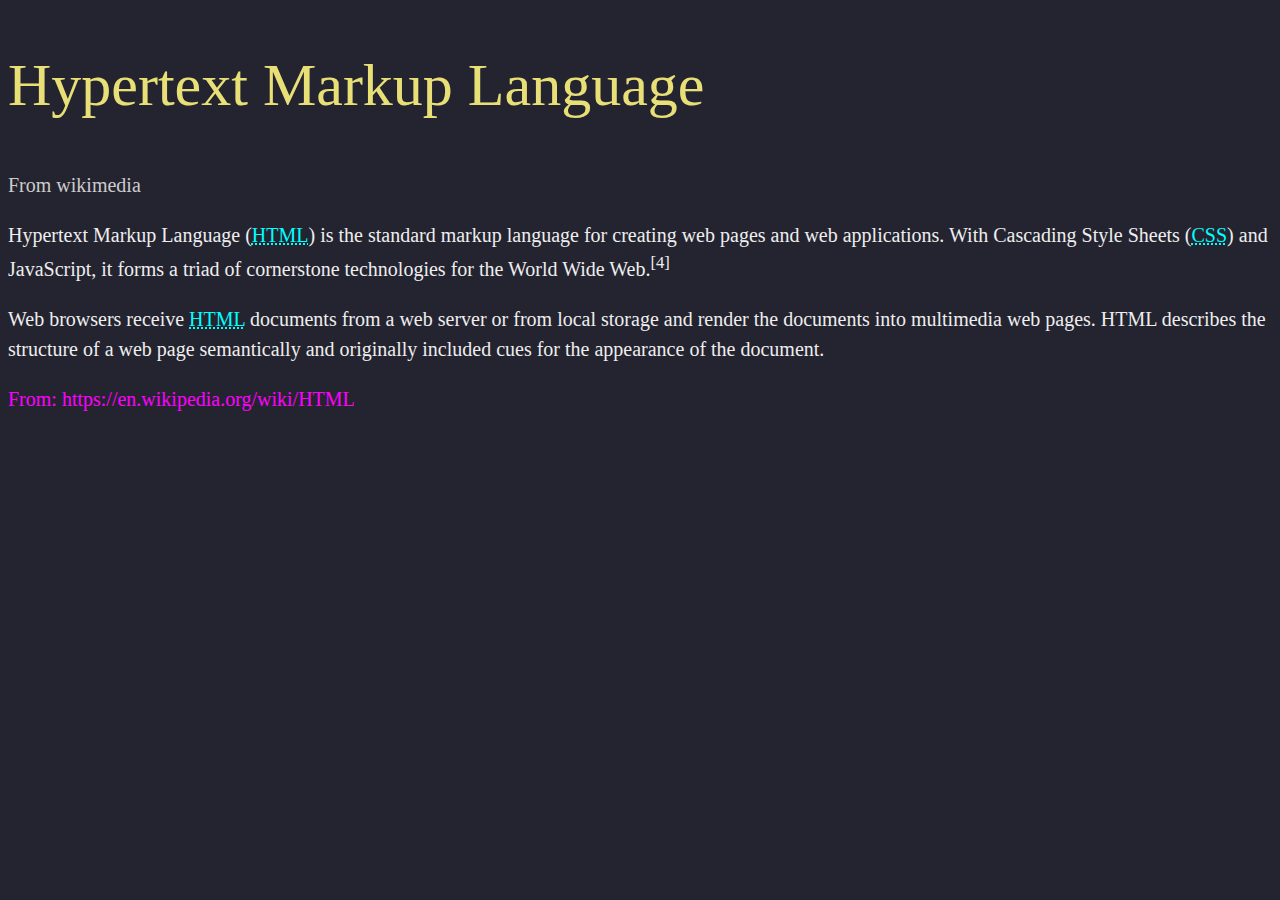
<file: challenge-2.html>
<!DOCTYPE html>
<html lang="en">
<head>
  <title>Challenge 2</title>
  <style>
    /* Your styles here */
    /* Style the text in this example */
    /* Everything should use the same font apply the font-family to the body tag */
    body {
      /* Set the font-family to 'Helvetica Neue' */
      font-family: 'Helvetica Neue';
      /* Set the font-size to 20px */
      font-size: 20px;
      /* Change the line-height: 1.5; */
      line-height: 1.5;
      /* Set the (foreground) color: #eee; */
      color: #eee;
      /* Set the background-color: rgb(36, 36, 48); */
      background-color: rgb(36, 36, 48);
    }

    /* The link is hard to read change the color */
    /* Set the color of the anchor tag */
    a {
      /* Set the (foreground) color: #f0f; */
      color: #f0f;
      /* Set the text-decoration: none; */
      text-decoration: none;
    }

    /* make the abbr stand out */
    abbr {
      /* Set the color: cyan; */
      color: cyan;
      /* Set the text-decoration: underline; */
      text-decoration: underline;
      /* Set the text-decoration-style: dotted; */
      text-decoration-style: dotted;
    }

    /* Style the header */
    h1 {
      /* color rgb(232, 224, 119) */
      color: rgb(232, 224, 119);
      /* font-weight lighter */
      font-weight: lighter;
      /* font-size 3em */
      font-size: 3em;
    }

    /* maybe the small should not be so small */
    small {
      /* color #ccc */
      color: #ccc;
      /* font-weight lighter */
      font-weight: lighter;
      /* font-size 1em */
      font-size: 1em;
    }

    /* 
    
    Stretch Challenges: 

    1. Adjust the font size to a value that you think looks best
    2. Adjust the line height to a value you think looks best
    3. Change the colors to colors that looks good and work well. 
      - Keep in mind that the text should easy to read for everyone.
      
     */
  </style>
</head>

<body>
  <article>
    <header>
      <h1>Hypertext Markup Language</h1>
      <small>From wikimedia</small>
    </header>

    <p>
      Hypertext Markup Language (<abbr title="Hyper Text Markup Language">HTML</abbr>) is the standard markup language
      for creating web pages and web applications. With Cascading Style
      Sheets (<abbr title="Cascading Style Sheets">CSS</abbr>) and JavaScript, it forms a triad of cornerstone
      technologies for the World Wide Web.<sup>[4]</sup>
    </p>

    <p>
      Web browsers receive <abbr title="Hyper Text Markup Language">HTML</abbr> documents from a web server or from
      local storage and render the documents into multimedia web pages.
      HTML describes the structure of a web page semantically and
      originally included cues for the appearance of the document.
    </p>

    <footer>
      <p><a href="">From: https://en.wikipedia.org/wiki/HTML</a></p>
    </footer>
  </article>
</body>

</html>
</file>
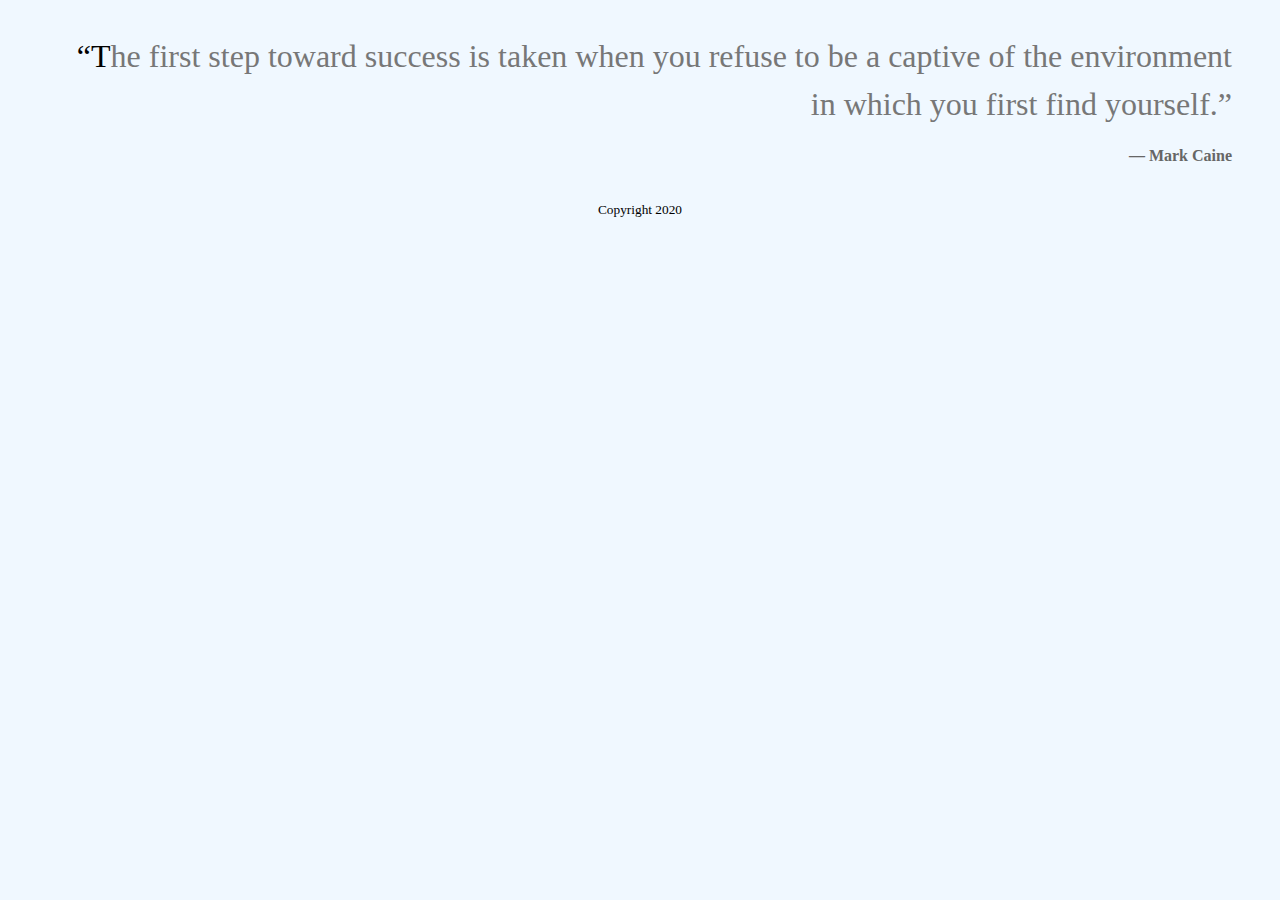
<file: challenge-3.html>
<!DOCTYPE html>
<html lang="en">
  <head>
    <title>Challenge 3</title>
    <style>
      /* Style the blockquote */
      blockquote {
        /* make the font size large size : 2em */
        font-size: 2em;
        /* Use a serif font family : Georgia */
        font-family: Georgia;
        /* Needs some line space use 1.5 */
        line-height: 1.5;
        /* Set the color #777 medium gray */
        color: #777;
        /* Use text-align: right */
        text-align: right;
      }

      /* Style the first letter */
      /* Look at this selector it applies it's rules only to the first 
    letter of the blockaquote */
      blockquote::first-letter {
        /* Set the color #000 */
        color: #000;
      }

      /* Style the author */
      /* Look at this selector. The styles are only applied to footer 
    tags that are inside a blockquote */
      blockquote footer {
        /* Make the font smaller size 0.5em */
        font-size: 0.5em;
        /* Make the font bold */
        font-weight: bold;
        /* Change the color #666 */
        color: #666;
      }

      body {
        background-color: aliceblue;
      }

      #page-footer {
        text-align: center;
      }

      /* 
    
    Notice the styles above don't apply to the footer at the 
    the bottom of the page because it is not inside a blockquote. */

      /* 
      Stretch Challenges: 
        - Adjust the values here to taste
        - Change the font-size 
        - Change the line-height
        - Change the color
        - Add a rule that applies to the body tag
          - Change the background color
          - Adjust the foreground color to make sure the text is easy to read
        - Add a style for the footer at the bottom of the page
     
      */
    </style>
  </head>

  <body>
    <blockquote>
      &ldquo;The first step toward success is taken when you refuse to be a
      captive of the environment in which you first find yourself.&rdquo;
      <footer>
        <p>&mdash; Mark Caine</p>
      </footer>
    </blockquote>
    <footer id="page-footer">
      <small>Copyright 2020</small>
    </footer>
  </body>
</html>
</file>
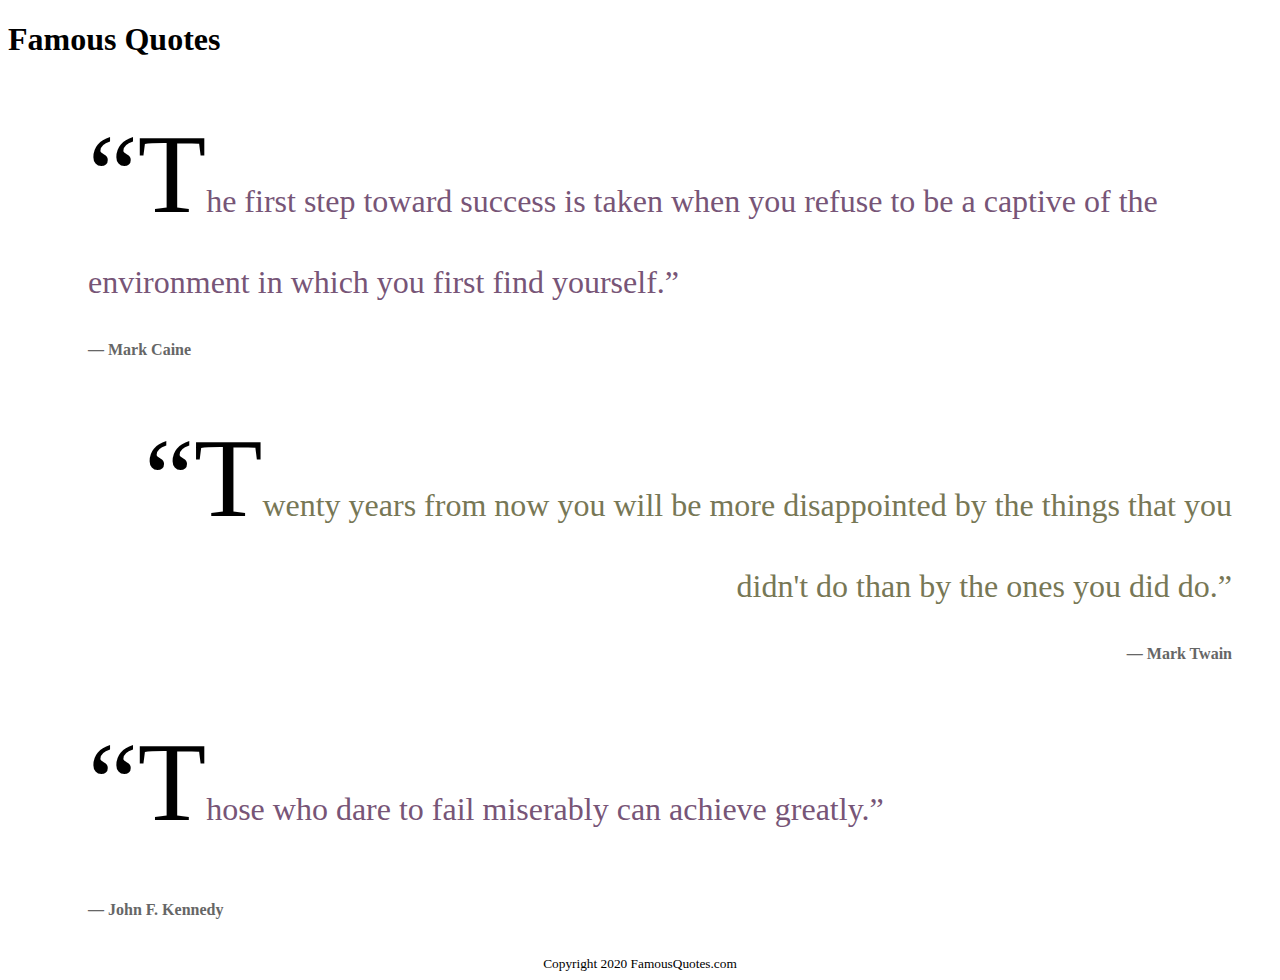
<file: challenge-4.html>
<!DOCTYPE html>
<html lang="en">
  <head>
    <title>Challenge 4</title>
    <style>
      /* In this example you will need to write the selectors yourself! */

      /* Style the list use the selector: ul { ... your styles here... } */
      ul {
        /* Remove the bullet list-style none */
        list-style: none;
      }

      /* Style the blockquote: blockquote { ... } */
      blockquote {
        /* make the font large 2em */
        font-size: 2em;
        /* Set the font to a serif use Gerogia */
        font-family: Georgia;
        /* Needs some line height 1.5 */
        line-height: 1.5;
      }

      /* Here are some new selectors */

      /* Even numbered list items */
      li:nth-child(even) {
        /* Set the color #775 */
        color: #775;
        /* Align the text to the right */
        text-align: right;
      }

      /* These style will use some advanced selectors. */
      /* In this case you need to select only the */
      /* odd numbered list items */
      li:nth-child(odd) {
        /* Set the color #757 */
        color: #757;
        /* Align the text to the left */
        text-align: left;
      }

      /* Style the first letter */
      blockquote::first-letter {
        /* Set the color #000 */
        color: #000;
        /* Try changing the font size */
        font-size: 7rem;
      }

      /* Here you need to style the authors name. */
      /* The name is in a footer tag that is inside a blockquote. */
      /* If you use footer as the selector it would also affect the */
      /* the footer at the top of the page. To solve this use  */
      /* blockqoute footer { ... } This selector will only target */
      /* footer tags that exist inside a blockquote */

      /* Style the author */
      blockquote footer {
        /* Make the font smaller 0.5em */
        font-size: 0.5em;
        /* Make the font weight bold */
        font-weight: bold;
        /* Change the color #666 */
        color: #666;
      }

      /* Now style the footer at the bottom of the page */
      /* This footer is a child of main. Use this selector: */
      /* main > footer */
      /* this is an elegant solution, in a previous example i gave the footer and id */
      main > footer {
        /* text align center */
        text-align: center;
      }

      /* 
      Stretch Challenges
      
      - Adjust the colors. 
      - Swap the alignment. Currently the even list items are on the 
      left and the odd numbered items are on the right. Swap these. 
      - Choose some different fonts. The example currently uses Georgia. 
      - Adjust the style of the author's name. Your goal is to make the 
      legible but have a style that makes it clear that it's associated
      with the quote but not part of quoted text itself. 
      
     */
    </style>
  </head>

  <body>
    <main>
      <header>
        <h1>Famous Quotes</h1>
      </header>

      <ul>
        <li>
          <blockquote>
            <p>
              &ldquo;The first step toward success is taken when you refuse to
              be a captive of the environment in which you first find
              yourself.&rdquo;
            </p>
            <footer>
              <p>&mdash; Mark Caine</p>
            </footer>
          </blockquote>
        </li>

        <li>
          <blockquote>
            <p>
              &ldquo;Twenty years from now you will be more disappointed by the
              things that you didn't do than by the ones you did do.&rdquo;
            </p>
            <footer>
              <p>&mdash; Mark Twain</p>
            </footer>
          </blockquote>
        </li>

        <li>
          <blockquote>
            <p>
              &ldquo;Those who dare to fail miserably can achieve
              greatly.&rdquo;
            </p>
            <footer>
              <p>&mdash; John F. Kennedy</p>
            </footer>
          </blockquote>
        </li>
      </ul>

      <footer>
        <small>Copyright 2020 FamousQuotes.com</small>
      </footer>
    </main>
  </body>
</html>
</file>
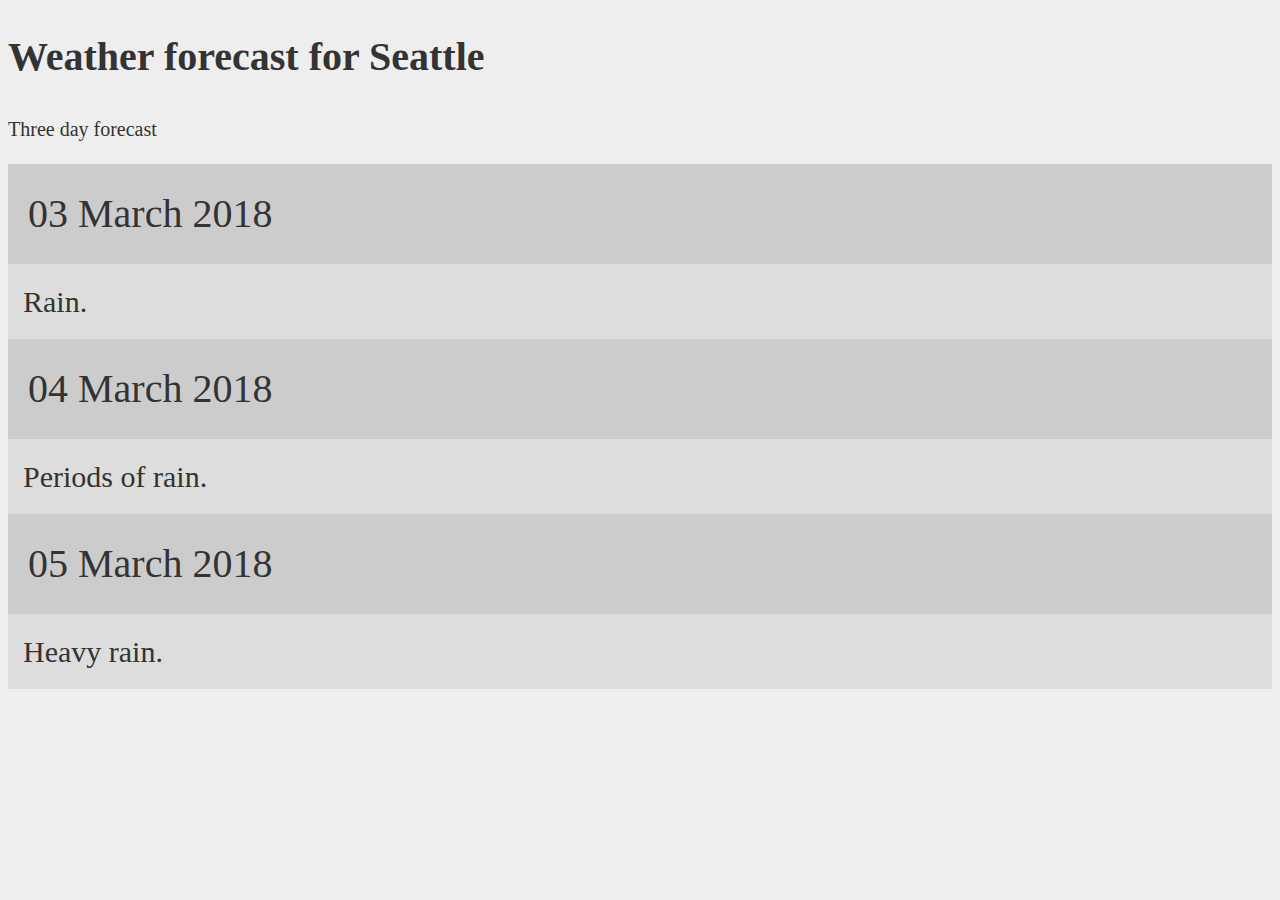
<file: challenge-5.html>
<!DOCTYPE html>
<html lang="en">
  <head>
    <title>Challenge 5</title>
    <style>
      /* Style the weather report */

      /* Apply the following styles to the body */
      body {
        /* font family 'Helvetica Neue' */
        font-family: 'Helvetica Neue';
        /* font size 20px */
        font-size: 20px;
        /* line height 1.5 */
        line-height: 1.5;
        /* Color #333 dark gray */
        color: #333;
        /* background color #eee light gray */
        background-color: #eee;
      }

      /* Style the dt (definition title) */
      dt {
        /* Make the font really big! 2em */
        font-size: 2em;
        /* Make the background color light gray #ccc */
        background-color: #ccc;
      }

      /* Style the dd (definition) */
      dd {
        /* make the font big 1.5em */
        font-size: 1.5em;
        /* Background color #ddd */
        background-color: #ddd;
        /* Remove the margin by setting margin: 0 */
        margin: 0;
      }

      /* Style both the dt and dd */
      /* Using the comma groups selectors */
      dt,
      dd {
        /* Add some space between these elements and their content */
        /* padding: 0.5em */
        padding: 0.5em;
      }

      /* 
      Stretch Challenges: 
    
      - Adjust these styles to your taste. What do you think would 
        look best here? 
      - Edit the HTML, add a new list item with a new weather report. 
        - 06 March 2018 
        - Partially cloudy
        - 07 March 2018
        - Sunny and clear
      - Change the background color for each row. You want the rows to be 
      light blue with the two rows using a different shade of blue. 
      - Use text-align to move the heading text to the right. 
    
     */
    </style>
  </head>

  <body>
    <article>
      <header>
        <h1>Weather forecast for Seattle</h1>
        <p>Three day forecast</p>
      </header>
      <dl>
        <dt><time datetime="2018-03-03">03 March 2018</time></dt>
        <dd>Rain.</dd>

        <dt><time datetime="2018-03-04">04 March 2018</time></dt>
        <dd>Periods of rain.</dd>

        <dt><time datetime="2018-03-05">05 March 2018</time></dt>
        <dd>Heavy rain.</dd>
      </dl>
    </article>
  </body>
</html>
</file>
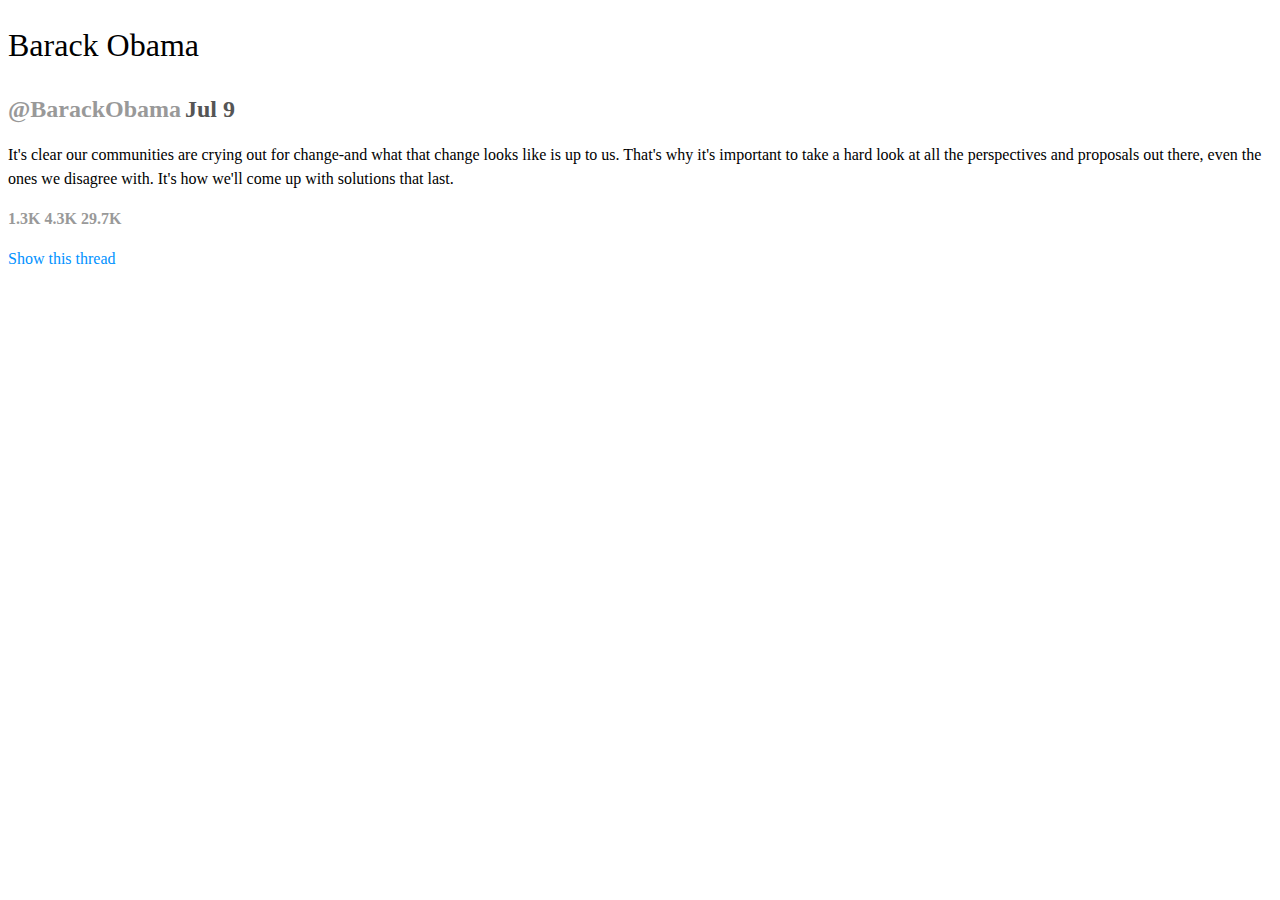
<file: challenge-6.html>
<!DOCTYPE html>
<html lang="en">
  <head>
    <title>Challenge 6</title>
    <style>
      /* Add some styles */
      body {
        /* Font 'Helvetica Neue' */
        font-family: 'Helvetica Neue';
        /* Add some line height */
        line-height: 1.5;
      }

      h1 {
        /* Make the heading really big */
        font-size: 2em;
        /* Make the color #000 */
        color: #000;
        /* Make the font weight lighter font-weight: lighter */
        font-weight: lighter;
      }

      /* Maybe the small text doesn't need to be so small */
      /* Might be just lighter in color */
      header > small {
        /* font size 1.5em */
        font-size: 1.5em;
        /* Font weight bold */
        font-weight: bold;
        /* color light gray #999 */
        color: #999;
      }

      /* Style the time in the header */
      header > time {
        /* make the font size 1.5em */
        font-size: 1.5em;
        /* make the font weight bold */
        font-weight: bold;
        /* Make the color #555 */
        color: #555;
      }

      /* Style the list container */
      /* Lets remove the bullets and padding */
      footer ul {
        /* list-style: none */
        list-style: none;
        /* Remove the padding on the list */
        /* This will get rid of the space on the left */
        /* padding: 0 */
        padding: 0;
      }

      /* Arrange the list items inline */
      /* Normally a list is vertical but you can arrange it horizontal if 
    you prefer */
      footer li {
        /* Change the display from block to inline */
        /* display: inline */
        display: inline;
        /* Make the font weight bold */
        font-weight: bold;
        /* Color #999 */
        color: #999;
      }

      /* Style the link */
      a {
        /* Color rgb(0, 145, 255) */
        color: rgb(0, 145, 255);
        /* Remove the underline */
        /* text-decoration: none */
        text-decoration: none;
      }

      /* Define a hover style */
      /* The hover style applied when the cursor is over the element */
      a:hover {
        /* color rgb(0, 114, 201) */
        color: rgb(0, 114, 201);
      }
    </style>
  </head>

  <body>
    <article>
      <header>
        <h1>Barack Obama</h1>
        <small>@BarackObama</small>
        <time datetime="2018-06-09">Jul 9</time>
      </header>

      <p>
        It's clear our communities are crying out for change-and what that
        change looks like is up to us. That's why it's important to take a hard
        look at all the perspectives and proposals out there, even the ones we
        disagree with. It's how we'll come up with solutions that last.
      </p>

      <footer>
        <ul>
          <li>1.3K</li>
          <li>4.3K</li>
          <li>29.7K</li>
        </ul>
        <a href="#">Show this thread</a>
      </footer>
    </article>
  </body>
</html>
</file>
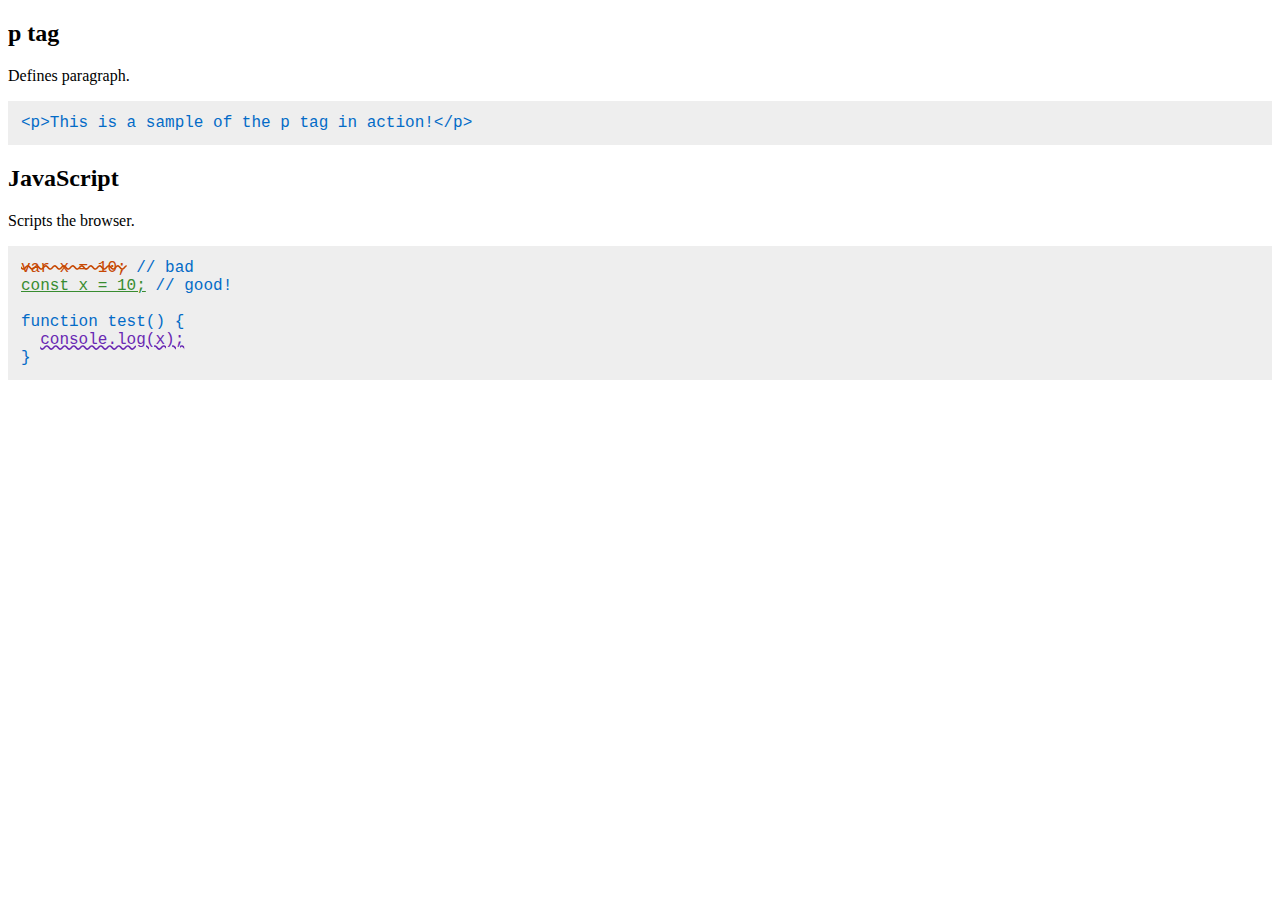
<file: challenge-8.html>
<!doctype html>
<html lang="en">
<head>
  <title>Challenge 8</title>
  <style>
    /* Add some styles */

    /* Style the fonts for the page */
    body {
      /* Set the font to 'Helvetica Neue' */
      font-family: 'Helvetica Neue';
    }

    /* Style the preformatted blocks */
    pre {
      /* Give these some padding 1em */
      padding: 1em;
      /* Background color #eee */
      background-color: #eee;
    }

    /* Style code examples */
    code {
      /* Set font family to 'Courier New' */
      font-family: 'Courier New';
      /* color rgb(3, 107, 199) */
      color: rgb(3, 107, 199);
    }

    /* Style strong elements in code */
    /* We'll use this to highlight important things */
    code strong {
      /* Font weight normal */
      font-weight: normal;
      /* add an underline text-decoration: underline */
      text-decoration: underline;
      /* make the underline wavy text-decoration-style: wavy */
      text-decoration-style: wavy;
      /* Give these a color so they stand out rgb(105, 40, 179) */
      color: rgb(105, 40, 179);
    }

    /* This code has been edited. We should show the edits */
    /* Select del tags that are descedents of code tags */
    /* Style deleted text */
    code del {
      /* color red rgb(199, 72, 3) */
      color: rgb(199, 72, 3);
      /* strike through text-decoration-line: line-through */
      text-decoration-line: line-through;
      /* Lets make the line wavy */
      text-decoration-style: wavy;
    }

    /* style inserted text */
    /* Select ins tags that descendents of code tags */
    code ins {
      /* color green rgb(56, 140, 48) */
      color: rgb(56, 140, 48);
    }
  </style>
</head>

<body>

<article>
  <header>
    <h2>p tag</h2>
  </header>

  <p>Defines paragraph.</p>

  <pre><code>&lt;p&gt;This is a sample of the p tag in action!&lt;/p&gt;</code></pre>

</article>

<article>

  <header>
    <h2>JavaScript</h2>
  </header>

  <p>Scripts the browser.</p>

  <pre><code><del>var x = 10;</del> // bad
<ins>const x = 10;</ins> // good!

function test() {
  <strong>console.log(x);</strong>
}</code></pre>
</article>

</body>
</html>
</file>
